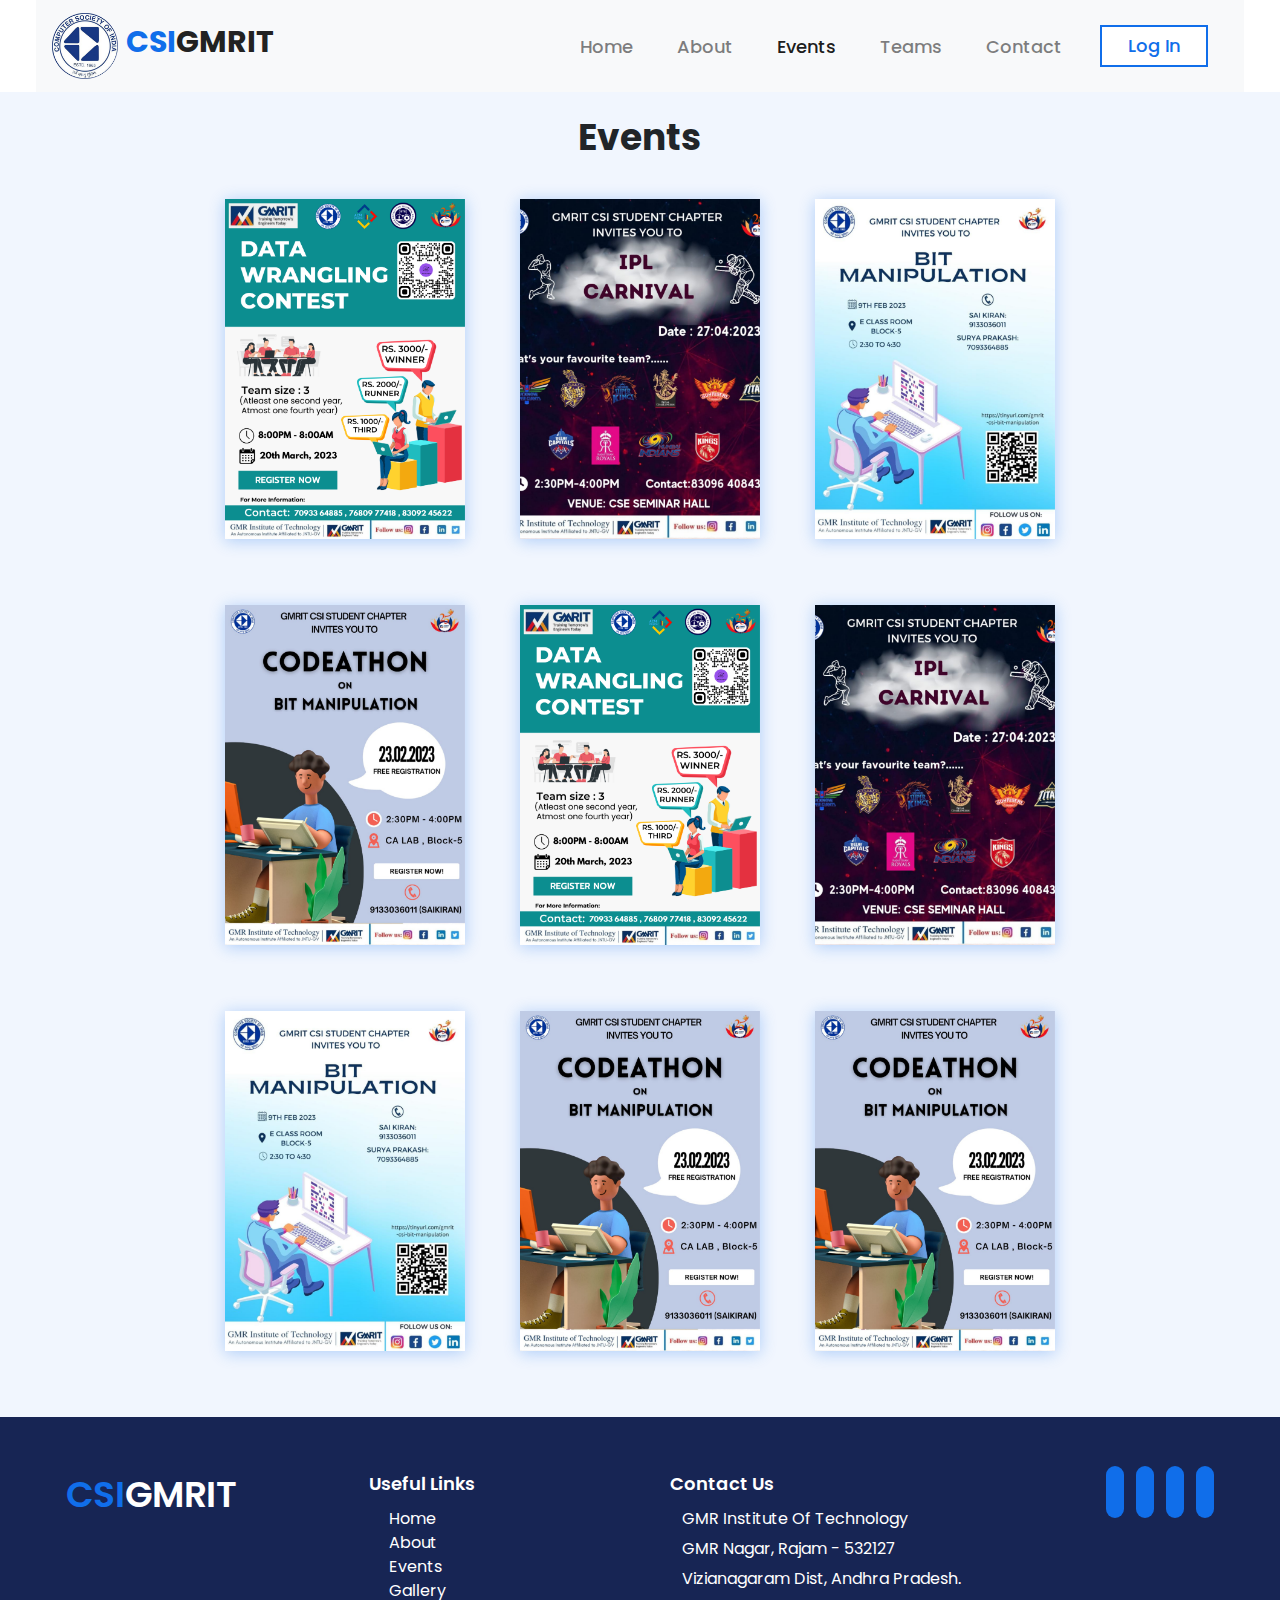
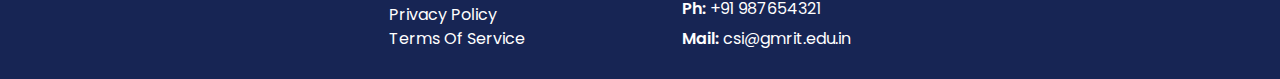
<file: events.html>
<!DOCTYPE html>
<html lang="en">
<head>
    <meta charset="UTF-8">
    <meta http-equiv="X-UA-Compatible" content="IE=edge">
    <meta name="viewport" content="width=device-width, initial-scale=1.0">
    <title>Events</title>
    
    <!--Bootstrap-->
    <link rel="stylesheet" href="https://maxcdn.bootstrapcdn.com/bootstrap/4.0.0/css/bootstrap.min.css">
    <script src="https://code.jquery.com/jquery-3.2.1.slim.min.js"></script>
    <script src="https://maxcdn.bootstrapcdn.com/bootstrap/4.0.0/js/bootstrap.min.js"></script>
    

    <link rel="stylesheet" href="events.css">
    <link rel="stylesheet" href="style.css">
    <link rel="stylesheet" href="mobile.css">




    <link rel="preconnect" href="https://fonts.googleapis.com">
    <link rel="preconnect" href="https://fonts.gstatic.com" crossorigin>
    <link href="https://fonts.googleapis.com/css2?family=Poppins:ital,wght@0,100;0,200;0,300;0,400;0,500;0,600;0,700;0,800;0,900;1,100;1,200;1,300;1,400;1,500;1,600;1,700;1,800;1,900&display=swap" rel="stylesheet">
    <link rel="stylesheet" href="https://cdnjs.cloudflare.com/ajax/libs/font-awesome/6.4.0/css/all.min.css" integrity="sha512-iecdLmaskl7CVkqkXNQ/ZH/XLlvWZOJyj7Yy7tcenmpD1ypASozpmT/E0iPtmFIB46ZmdtAc9eNBvH0H/ZpiBw==" crossorigin="anonymous" referrerpolicy="no-referrer" />
</head>
<body>
    <section id="header">
        <nav class="navbar justify-content-lg-between navbar-expand-lg navbar-light bg-light">
            <div class="main-logo navbar-brand">
                <img class="logo" src="assets/images/logo.png">
                <h2><a href="index.html"><span>CSI</span>GMRIT</a></h2>
            </div>            
            
            
            <button class="navbar-toggler" type="button" data-toggle="collapse" data-target="#navbarNav" aria-controls="navbarNav" aria-expanded="false" aria-label="Toggle navigation">
              <span class="navbar-toggler-icon"></span>
            </button>

            <div class="collapse navbar-collapse" id="navbarNav">
              <ul class="navbar-nav nav-links">
                <li class="nav-item">
                  <a class="nav-link" href="index.html">Home <span class="sr-only">(current)</span></a>
                </li>
                
                <li class="nav-item">
                    <a class="nav-link scroll-link" href="index.html#about">About</a>
                </li>
                <li class="nav-item">
                    <a class="nav-link active" href="events.html">Events</a>
                  </li>
                <li class="nav-item">
                  <a class="nav-link" href="teams.html">Teams</a>
                </li>
                <li>
                    <a class="nav-link" href="#footer">Contact</a>
                </li>
              </ul>
              <div class="access-buttons">
                <!-- <button class="sign-up"><h3>Sign Up</h3></button> -->
                <button class="log-in"><h3><a href="login.html" class="login-a">Log In</a></h3></button>
            </div>
            </div>
          </nav>
    </section>
    <div class="progress-bar">
    </div>

    <section id="event-section">
        <div class="main-heading">
            <h2>Events</h2>
        </div>
        <div class="events">
            <div class="event">
                <img src="assets/events/1.png" class="event-poster">
                <div class="event-details">
                    <h4 class="event-title">Event Name</h4>
                    <a href="#"><i class="fa-solid fa-link"></i></a>
                </div>
            </div>
            <div class="event">
                <img src="assets/events/2.png" class="event-poster">
                <div class="event-details">
                    <h4 class="event-title">Event Name</h4>
                    <a href="#"><i class="fa-solid fa-link"></i></a>
                </div>
            </div>
            <div class="event">
                <img src="assets/events/3.png" class="event-poster">
                <div class="event-details">
                    <h4 class="event-title">Event Name</h4>
                    <a href="#"><i class="fa-solid fa-link"></i></a>
                </div>
            </div>
            <div class="event">
                <img src="assets/events/4.png" class="event-poster">
                <div class="event-details">
                    <h4 class="event-title">Event Name</h4>
                    <a href="#"><i class="fa-solid fa-link"></i></a>
                </div>
            </div>
            <div class="event">
                <img src="assets/events/1.png" class="event-poster">
                <div class="event-details">
                    <h4 class="event-title">Event Name</h4>
                    <a href="#"><i class="fa-solid fa-link"></i></a>
                </div>
            </div>
            <div class="event">
                <img src="assets/events/2.png" class="event-poster">
                <div class="event-details">
                    <h4 class="event-title">Event Name</h4>
                    <a href="#"><i class="fa-solid fa-link"></i></a>
                </div>
            </div>
            <div class="event">
                <img src="assets/events/3.png" class="event-poster">
                <div class="event-details">
                    <h4 class="event-title">Event Name</h4>
                    <a href="#"><i class="fa-solid fa-link"></i></a>
                </div>
            </div>
            <div class="event">
                <img src="assets/events/4.png" class="event-poster">
                <div class="event-details">
                    <h4 class="event-title">Event Name</h4>
                    <a href="#"><i class="fa-solid fa-link"></i></a>
                </div>
            </div>
            <div class="event">
                <img src="assets/events/4.png" class="event-poster">
                <div class="event-details">
                    <h4 class="event-title">Event Name</h4>
                    <a href="#"><i class="fa-solid fa-link"></i></a>
                </div>
            </div>

        </div>

    </section>


    <footer id="footer">
        <div class="footer-logo">
            <h2><span>CSI</span>GMRIT</h2>
        </div>
        <div class="useful-links">
            <h3>Useful Links</h3>
            <ul>
                <li><i class="fa-solid fa-angle-right"></i><a href="#header">Home</a></li>
                <li><i class="fa-solid fa-angle-right"></i><a href="#about">About</a></li>
                <li><i class="fa-solid fa-angle-right"></i><a href="events.html">Events</a></li>
                <li><i class="fa-solid fa-angle-right"></i><a href="gallery.html">Gallery</a></li>
                <li><i class="fa-solid fa-angle-right"></i><a href="#">Privacy Policy</a></li>
                <li><i class="fa-solid fa-angle-right"></i><a href="#">Terms Of Service</a></li>
            </ul>
        </div>
        <div class="contact">
            <h3>Contact Us</h3>
                <ul>
                    <li>GMR Institute Of Technology</li>
                    <li>GMR Nagar, Rajam - 532127</li>
                    <li>Vizianagaram Dist, Andhra Pradesh.</li>
                    <li><span>Ph: </span>+91 987654321</li>
                    <li><span>Mail: </span>csi@gmrit.edu.in</li>
                </ul>
        </div>
        <div class="social-media">
            <a href=""><i class="fa-brands fa-facebook"></i></a>
            <a href=""><i class="fa-brands fa-instagram"></i></a>
            <a href=""><i class="fa-brands fa-twitter"></i></a>
            <a href=""><i class="fa-brands fa-linkedin"></i></a>
        </div>
    </footer>
</body>
<script src="script.js"></script>

</html>
</file>
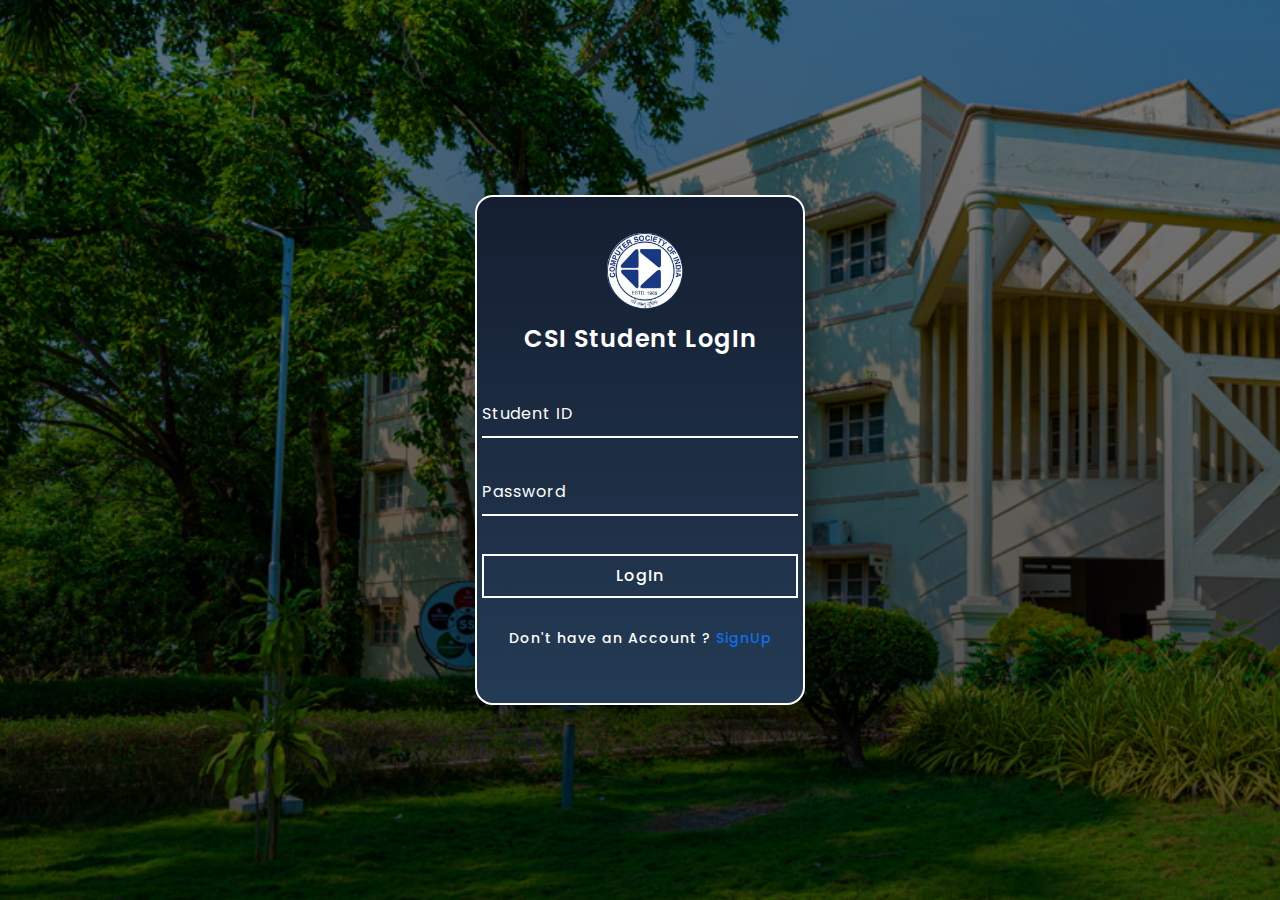
<file: login.html>
<!DOCTYPE html>
<html lang="en">
<head>
    <meta charset="UTF-8">
    <meta http-equiv="X-UA-Compatible" content="IE=edge">
    <meta name="viewport" content="width=device-width, initial-scale=1.0">
    <title>LogIn | CSI</title>



    <link rel="stylesheet" href="https://maxcdn.bootstrapcdn.com/bootstrap/4.0.0/css/bootstrap.min.css">
    <script src="https://code.jquery.com/jquery-3.2.1.slim.min.js"></script>
    <script src="https://maxcdn.bootstrapcdn.com/bootstrap/4.0.0/js/bootstrap.min.js"></script>

    <link rel="stylesheet" href="style.css">
    <link rel="stylesheet" href="login.css">


    <link rel="preconnect" href="https://fonts.googleapis.com">
    <link rel="preconnect" href="https://fonts.gstatic.com" crossorigin>
    <link href="https://fonts.googleapis.com/css2?family=Poppins:ital,wght@0,100;0,200;0,300;0,400;0,500;0,600;0,700;0,800;0,900;1,100;1,200;1,300;1,400;1,500;1,600;1,700;1,800;1,900&display=swap" rel="stylesheet">
    <link rel="stylesheet" href="https://cdnjs.cloudflare.com/ajax/libs/font-awesome/6.4.0/css/all.min.css" integrity="sha512-iecdLmaskl7CVkqkXNQ/ZH/XLlvWZOJyj7Yy7tcenmpD1ypASozpmT/E0iPtmFIB46ZmdtAc9eNBvH0H/ZpiBw==" crossorigin="anonymous" referrerpolicy="no-referrer" />
</head>
<body>
    <section>
        
        <div class="login-box">
            <div class="header">
                <div class="logo">
                    <img src="assets/images/logo.png" class="">
                </div>
                <div>
                    <h2>CSI Student LogIn</h2>
                </div>
            </div>
            <form>
                <div class="user-box">
                    <input type="text" name="" required="">
                    <label>Student ID</label>
                </div>
                <div class="user-box">
                    <input type="password" name="" required="">
                    <label>Password</label>
                </div>
                <div>
                    <button>LogIn</button>
                </div>
            </form>
            <div class="sign-up-box">
                <h4>Don't have an Account ? <a href="signup.html">SignUp</a></h4>
            </div>
        </div>
    </section>
    
</body>
</html>
</file>
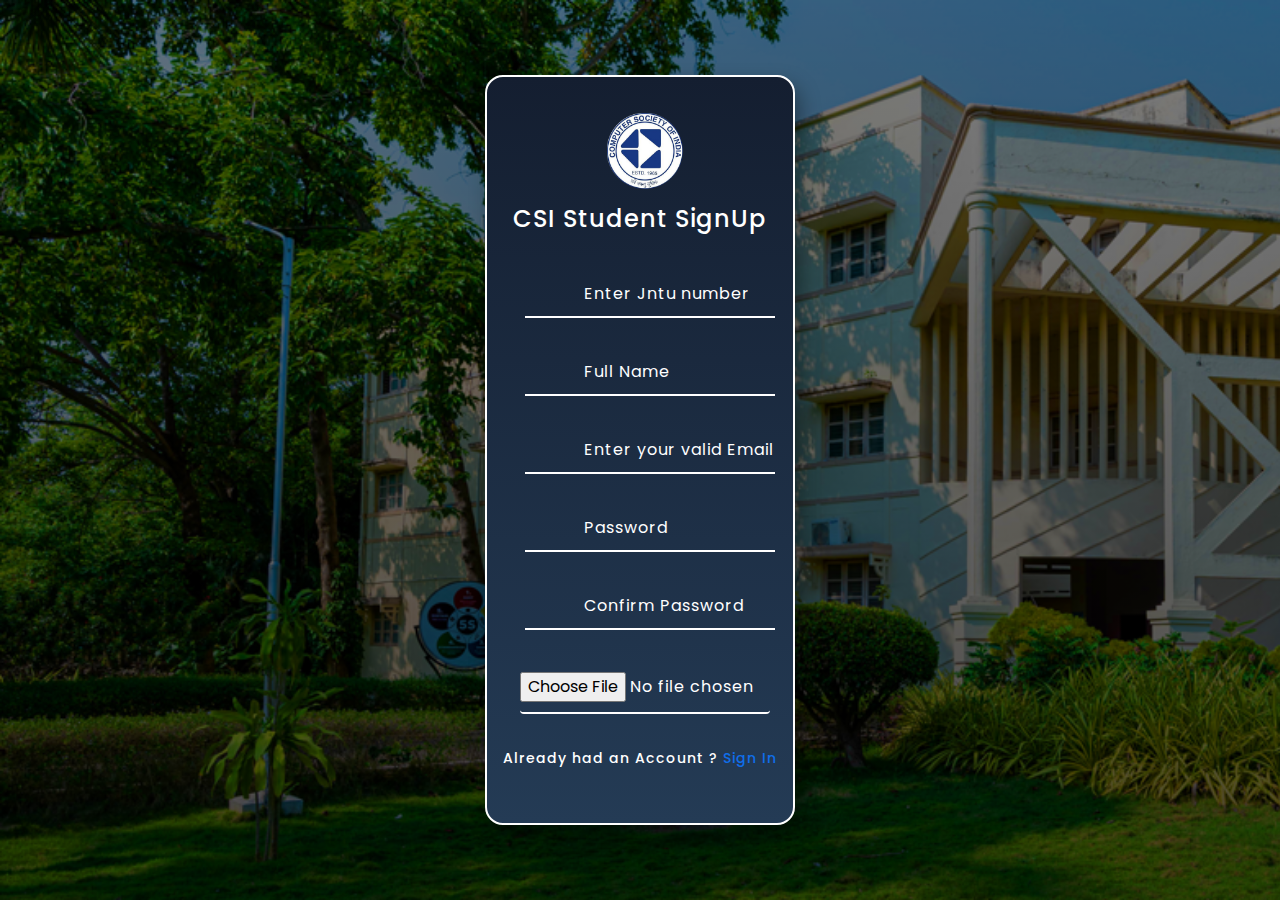
<file: signup.html>
<!DOCTYPE html>
<html lang="en">
  <head>
    <meta charset="UTF-8" />
    <meta http-equiv="X-UA-Compatible" content="IE=edge" />
    <meta name="viewport" content="width=device-width, initial-scale=1.0" />
    <title>LogIn | CSI</title>


    <link
      rel="stylesheet"
      href="https://maxcdn.bootstrapcdn.com/bootstrap/4.0.0/css/bootstrap.min.css"
    />
    <script src="https://code.jquery.com/jquery-3.2.1.slim.min.js"></script>
    <script src="https://maxcdn.bootstrapcdn.com/bootstrap/4.0.0/js/bootstrap.min.js"></script>
    <link rel="preconnect" href="https://fonts.googleapis.com" />
    <link rel="preconnect" href="https://fonts.gstatic.com" crossorigin />
    <link
      href="https://fonts.googleapis.com/css2?family=Poppins:ital,wght@0,100;0,200;0,300;0,400;0,500;0,600;0,700;0,800;0,900;1,100;1,200;1,300;1,400;1,500;1,600;1,700;1,800;1,900&display=swap"
      rel="stylesheet"
    />
    <link
      rel="stylesheet"
      href="https://cdnjs.cloudflare.com/ajax/libs/font-awesome/6.4.0/css/all.min.css"
      integrity="sha512-iecdLmaskl7CVkqkXNQ/ZH/XLlvWZOJyj7Yy7tcenmpD1ypASozpmT/E0iPtmFIB46ZmdtAc9eNBvH0H/ZpiBw=="
      crossorigin="anonymous"
      referrerpolicy="no-referrer"
    />

    <link rel="stylesheet" href="style.css" />
    <link rel="stylesheet" href="signup.css" />


    <style>
        
    </style>
  </head>
  <body>
    <section>
      <div class="login-box">
        <div class="header">
          <div class="logo">
            <img src="assets/images/logo.png" class="" />
          </div>
          <div>
            <h2>CSI Student SignUp</h2>
          </div>
        </div>
        <form align="center">
          <div class="user-box">
            <input
              id="jntu"
              type="text"
              name=""
              required=""
              onchange="check1()"
            />
            <label >Enter Jntu number</label>
          </div>
          <div class="user-box">
            <input type="text" name="" required="" />
            <label>Full Name</label>
          </div>
          <div class="user-box">
            <input type="email" name="" required="" />
            <label>Enter your valid Email</label>
          </div>
        
          <div class="user-box">
            <input id="pass" type="password" name="" required="" onchange="checkpass()" />
            <label>Password</label>
          </div>
          <div class="user-box">
            <input id="pass1" type="password" name="" required="" onfocus="checkpass()" />
            <label> Confirm Password</label>
          </div>
         
          <div class=" user-box">
            <label for="formFile" class="form-label"></label>
            <input
              name="image"
              class="form-control"
              type="file"
              id="formFile"
            />
          </div>
          <div  >
            <button id="signup" class="button-hide">Sign Up</button>
          </div>
        </form>
        <div class="sign-up-box">
          <h4>Already had an Account ? <a href="login.html">Sign In</a></h4>
        </div>

      </div>
    </section>
    <script>
      function check1() {
        var jntu = document.getElementById("jntu").value;
        var jntu1 = document.getElementById("jntu");
    
        var re = /^[1-2]\d{4}[A,a]\d{2}[A-Ka-k0-9]\d{1}$/;

        if (re.test(jntu)) {
          jntu1.setAttribute("style", "border-color:green; border-size:40px"); 
          console.log("success");
        } else {
          jntu1.setAttribute("style", "border-color:red;"); 
          console.log("fail");
        }
      }
      function checkpass(){
       var signup=document.getElementById("signup");
        var pass = document.getElementById("pass");
        var pass1 = document.getElementById("pass1");
          console.log(pass.lenght);
        if (pass.value.length<4 ) {
          pass.setAttribute("style", "border-color:red;");
          pass1.setAttribute("style", "border-color:white;");
          // signup.classList.add('button-hide');
        }
        else if(pass.value!=pass1.value){
          pass1.setAttribute("style", "border-color:red;");
          signup.classList.add('button-hide');
        }
        else{
          pass.setAttribute("style", "border-color:green;");
          pass1.setAttribute("style", "border-color:green;");
          signup.classList.remove('button-hide');
        }
      }
    </script>
  </body>
</html>
</file>
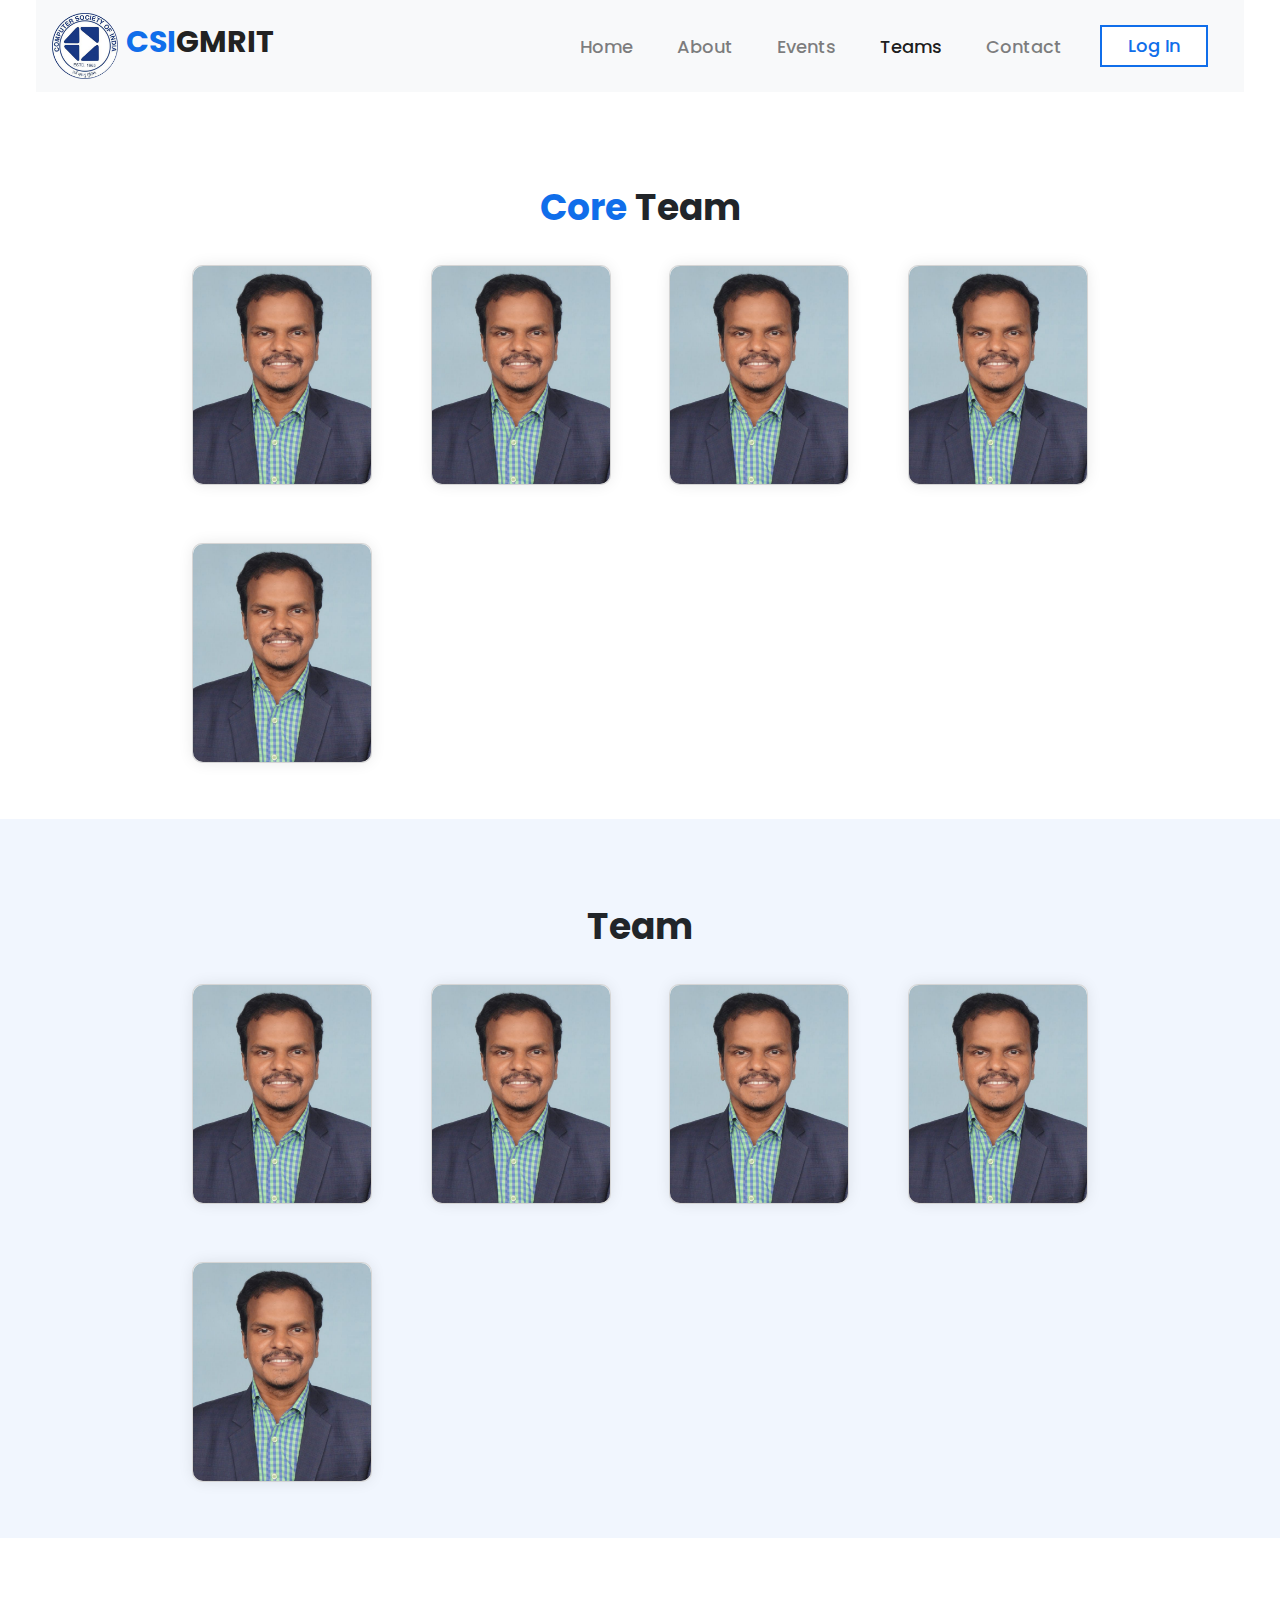
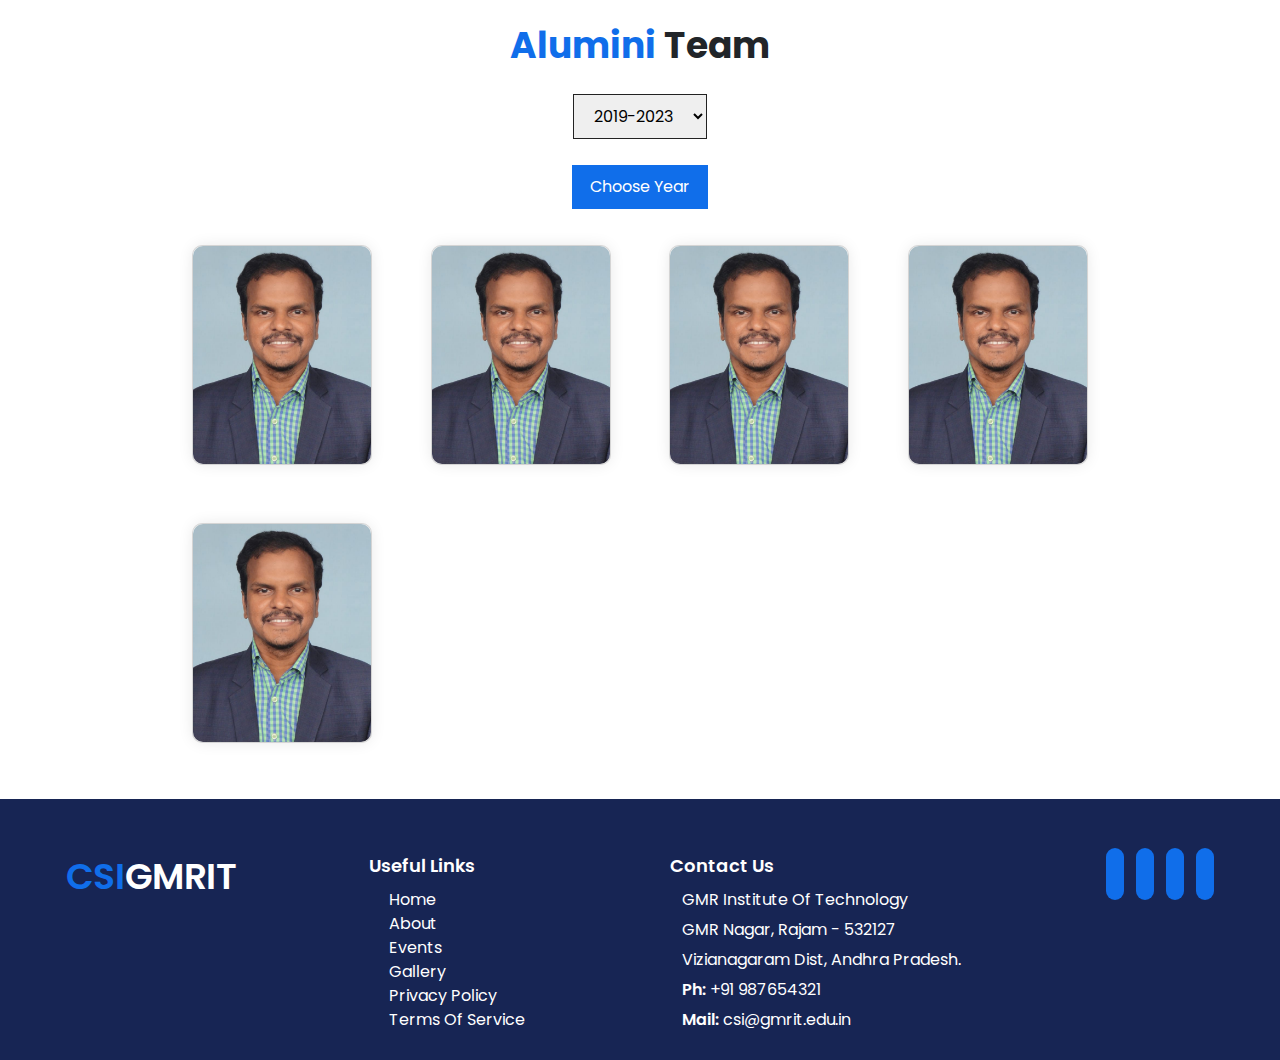
<file: teams.html>
<!DOCTYPE html>
<html lang="en">
<head>
    <meta charset="UTF-8">
    <meta http-equiv="X-UA-Compatible" content="IE=edge">
    <meta name="viewport" content="width=device-width, initial-scale=1.0">
    <title>CSI</title>

    <!--Bootstrap-->
    <link rel="stylesheet" href="https://maxcdn.bootstrapcdn.com/bootstrap/4.0.0/css/bootstrap.min.css">
    <script src="https://code.jquery.com/jquery-3.2.1.slim.min.js"></script>
    <script src="https://maxcdn.bootstrapcdn.com/bootstrap/4.0.0/js/bootstrap.min.js"></script>
    


    <link rel="stylesheet" href="/events.css">
    <link rel="stylesheet" href="/style.css">
    <link rel="stylesheet" href="/teams.css">

    <link rel="stylesheet" href="/mobile.css">



    <link rel="preconnect" href="https://fonts.googleapis.com">
    <link rel="preconnect" href="https://fonts.gstatic.com" crossorigin>
    <link href="https://fonts.googleapis.com/css2?family=Poppins:ital,wght@0,100;0,200;0,300;0,400;0,500;0,600;0,700;0,800;0,900;1,100;1,200;1,300;1,400;1,500;1,600;1,700;1,800;1,900&display=swap" rel="stylesheet">
    <link rel="stylesheet" href="https://cdnjs.cloudflare.com/ajax/libs/font-awesome/6.4.0/css/all.min.css" integrity="sha512-iecdLmaskl7CVkqkXNQ/ZH/XLlvWZOJyj7Yy7tcenmpD1ypASozpmT/E0iPtmFIB46ZmdtAc9eNBvH0H/ZpiBw==" crossorigin="anonymous" referrerpolicy="no-referrer" />
</head>
<body>
    <section id="header">
        <nav class="navbar justify-content-lg-between navbar-expand-lg navbar-light bg-light">
            <div class="main-logo navbar-brand">
                <img class="logo" src="/assets/images/logo.png">
                <h2><a href="index.html"><span>CSI</span>GMRIT</a></h2>
            </div>            
            
            <button class="navbar-toggler" type="button" data-toggle="collapse" data-target="#navbarNav" aria-controls="navbarNav" aria-expanded="false" aria-label="Toggle navigation">
              <span class="navbar-toggler-icon"></span>
            </button>

            <div class="collapse navbar-collapse" id="navbarNav">
                <ul class="navbar-nav nav-links">
                  <li class="nav-item">
                    <a class="nav-link" href="index.html">Home <span class="sr-only">(current)</span></a>
                  </li>
                  <li class="nav-item">
                    <a class="nav-link scroll-link" href="index.html#about">About</a>
                  </li>
                  <li class="nav-item">
                    <a class="nav-link" href="events.html">Events</a>
                  </li>
                  <li class="nav-item">
                    <a class="nav-link active" href="teams.html">Teams</a>
                  </li>
                  <li>
                      <a class="nav-link" href="#footer">Contact</a>
                  </li>
                </ul>
                <div class="access-buttons">
                    <!-- <button class="sign-up"><h3>Sign Up</h3></button> -->
                    <button class="log-in"><h3><a href="login.html" class="login-a">Log In</a></h3></button>
                </div>
              </div>
          </nav>
    </section>
    <div class="progress-bar">
    </div>
    
    <section id="teams-section">
        
        <div class="core-team-section">
            <div class="top-info">
                <h2><span>Core </span>Team</h2>
            </div>
            <div class="team core-team">
                <div class="card">
                    <div class="content">
                        <div class="front mem-photo">
                            <img src="assets/teams/faculty/1.jpg">
                        </div>
                        <div class="back mem-details">
                            <div class="mem-info">
                                <h3 class="mem-name">Dr. Satish</h3>
                                <p class="mem-pos">Faculty Co-ordinator</p>
                            </div>
                            <div class="mem-contact">
                                <!-- <a href=""><i class="fa-brands fa-github"></i></a> -->
                                <a href=""><i class="fa-brands fa-linkedin"></i></a>
                            </div>
                        </div>
                    </div>
                </div>
                <div class="card">
                    <div class="content">
                        <div class="front mem-photo">
                            <img src="assets/teams/faculty/1.jpg">
                        </div>
                        <div class="back mem-details">
                            <div class="mem-info">
                                <h3 class="mem-name">Dr. Satish</h3>
                                <p class="mem-pos">Faculty Co-ordinator</p>
                            </div>
                            <div class="mem-contact">
                                <!-- <a href=""><i class="fa-brands fa-github"></i></a> -->
                                <a href=""><i class="fa-brands fa-linkedin"></i></a>
                            </div>
                        </div>
                    </div>
                </div>
                <div class="card">
                    <div class="content">
                        <div class="front mem-photo">
                            <img src="assets/teams/faculty/1.jpg">
                        </div>
                        <div class="back mem-details">
                            <div class="mem-info">
                                <h3 class="mem-name">Dr. Satish</h3>
                                <p class="mem-pos">Faculty Co-ordinator</p>
                            </div>
                            <div class="mem-contact">
                                <!-- <a href=""><i class="fa-brands fa-github"></i></a> -->
                                <a href=""><i class="fa-brands fa-linkedin"></i></a>
                            </div>
                        </div>
                    </div>
                </div>
                <div class="card">
                    <div class="content">
                        <div class="front mem-photo">
                            <img src="assets/teams/faculty/1.jpg">
                        </div>
                        <div class="back mem-details">
                            <div class="mem-info">
                                <h3 class="mem-name">Dr. Satish</h3>
                                <p class="mem-pos">Faculty Co-ordinator</p>
                            </div>
                            <div class="mem-contact">
                                <!-- <a href=""><i class="fa-brands fa-github"></i></a> -->
                                <a href=""><i class="fa-brands fa-linkedin"></i></a>
                            </div>
                        </div>
                    </div>
                </div>
                <div class="card">
                    <div class="content">
                        <div class="front mem-photo">
                            <img src="assets/teams/faculty/1.jpg">
                        </div>
                        <div class="back mem-details">
                            <div class="mem-info">
                                <h3 class="mem-name">Dr. Satish</h3>
                                <p class="mem-pos">Faculty Co-ordinator</p>
                            </div>
                            <div class="mem-contact">
                                <!-- <a href=""><i class="fa-brands fa-github"></i></a> -->
                                <a href=""><i class="fa-brands fa-linkedin"></i></a>
                            </div>
                        </div>
                    </div>
                </div>
            </div>
        </div>

        <div class="sub-team-section">
            <div class="top-info">
                <h2>Team</h2>
            </div>
            <div class="team sub-team">
                <div class="card">
                    <div class="content">
                        <div class="front mem-photo">
                            <img src="assets/teams/faculty/1.jpg">
                        </div>
                        <div class="back mem-details">
                            <div class="mem-info">
                                <h3 class="mem-name">Dr. Satish</h3>
                                <p class="mem-pos">Faculty Co-ordinator</p>
                            </div>
                            <div class="mem-contact">
                                <!-- <a href=""><i class="fa-brands fa-github"></i></a> -->
                                <a href=""><i class="fa-brands fa-linkedin"></i></a>
                            </div>
                        </div>
                    </div>
                </div>
                <div class="card">
                    <div class="content">
                        <div class="front mem-photo">
                            <img src="assets/teams/faculty/1.jpg">
                        </div>
                        <div class="back mem-details">
                            <div class="mem-info">
                                <h3 class="mem-name">Dr. Satish</h3>
                                <p class="mem-pos">Faculty Co-ordinator</p>
                            </div>
                            <div class="mem-contact">
                                <!-- <a href=""><i class="fa-brands fa-github"></i></a> -->
                                <a href=""><i class="fa-brands fa-linkedin"></i></a>
                            </div>
                        </div>
                    </div>
                </div>
                <div class="card">
                    <div class="content">
                        <div class="front mem-photo">
                            <img src="assets/teams/faculty/1.jpg">
                        </div>
                        <div class="back mem-details">
                            <div class="mem-info">
                                <h3 class="mem-name">Dr. Satish</h3>
                                <p class="mem-pos">Faculty Co-ordinator</p>
                            </div>
                            <div class="mem-contact">
                                <!-- <a href=""><i class="fa-brands fa-github"></i></a> -->
                                <a href=""><i class="fa-brands fa-linkedin"></i></a>
                            </div>
                        </div>
                    </div>
                </div>
                <div class="card">
                    <div class="content">
                        <div class="front mem-photo">
                            <img src="assets/teams/faculty/1.jpg">
                        </div>
                        <div class="back mem-details">
                            <div class="mem-info">
                                <h3 class="mem-name">Dr. Satish</h3>
                                <p class="mem-pos">Faculty Co-ordinator</p>
                            </div>
                            <div class="mem-contact">
                                <!-- <a href=""><i class="fa-brands fa-github"></i></a> -->
                                <a href=""><i class="fa-brands fa-linkedin"></i></a>
                            </div>
                        </div>
                    </div>
                </div>
                <div class="card">
                    <div class="content">
                        <div class="front mem-photo">
                            <img src="assets/teams/faculty/1.jpg">
                        </div>
                        <div class="back mem-details">
                            <div class="mem-info">
                                <h3 class="mem-name">Dr. Satish</h3>
                                <p class="mem-pos">Faculty Co-ordinator</p>
                            </div>
                            <div class="mem-contact">
                                <!-- <a href=""><i class="fa-brands fa-github"></i></a> -->
                                <a href=""><i class="fa-brands fa-linkedin"></i></a>
                            </div>
                        </div>
                    </div>
                </div>
            </div>
        </div>
        
        <div class="alumini-team-section">
            <div class="top-info">
                <h2><span>Alumini </span>Team</h2>
            </div>
            <div class="">
                <form action="/" class="year-selector">
                    <select name="alumini-year" id="alumini-year">
                      <option value="2023">2019-2023</option>
                      <option value="2022">2018-2022</option>
                      <option value="2021">2017-2021</option>
                    </select>
                    <input type="submit" value="Choose Year" class="year-btn">
                  </form>
            </div>
            <div class="team alumini-team">
                <div class="card">
                    <div class="content">
                        <div class="front mem-photo">
                            <img src="assets/teams/faculty/1.jpg">
                        </div>
                        <div class="back mem-details">
                            <div class="mem-info">
                                <h3 class="mem-name">Dr. Satish</h3>
                                <p class="mem-pos">Faculty Co-ordinator</p>
                            </div>
                            <div class="mem-contact">
                                <!-- <a href=""><i class="fa-brands fa-github"></i></a> -->
                                <a href=""><i class="fa-brands fa-linkedin"></i></a>
                            </div>
                        </div>
                    </div>
                </div>
                <div class="card">
                    <div class="content">
                        <div class="front mem-photo">
                            <img src="assets/teams/faculty/1.jpg">
                        </div>
                        <div class="back mem-details">
                            <div class="mem-info">
                                <h3 class="mem-name">Dr. Satish</h3>
                                <p class="mem-pos">Faculty Co-ordinator</p>
                            </div>
                            <div class="mem-contact">
                                <!-- <a href=""><i class="fa-brands fa-github"></i></a> -->
                                <a href=""><i class="fa-brands fa-linkedin"></i></a>
                            </div>
                        </div>
                    </div>
                </div>
                <div class="card">
                    <div class="content">
                        <div class="front mem-photo">
                            <img src="assets/teams/faculty/1.jpg">
                        </div>
                        <div class="back mem-details">
                            <div class="mem-info">
                                <h3 class="mem-name">Dr. Satish</h3>
                                <p class="mem-pos">Faculty Co-ordinator</p>
                            </div>
                            <div class="mem-contact">
                                <!-- <a href=""><i class="fa-brands fa-github"></i></a> -->
                                <a href=""><i class="fa-brands fa-linkedin"></i></a>
                            </div>
                        </div>
                    </div>
                </div>
                <div class="card">
                    <div class="content">
                        <div class="front mem-photo">
                            <img src="assets/teams/faculty/1.jpg">
                        </div>
                        <div class="back mem-details">
                            <div class="mem-info">
                                <h3 class="mem-name">Dr. Satish</h3>
                                <p class="mem-pos">Faculty Co-ordinator</p>
                            </div>
                            <div class="mem-contact">
                                <!-- <a href=""><i class="fa-brands fa-github"></i></a> -->
                                <a href=""><i class="fa-brands fa-linkedin"></i></a>
                            </div>
                        </div>
                    </div>
                </div>
                <div class="card">
                    <div class="content">
                        <div class="front mem-photo">
                            <img src="assets/teams/faculty/1.jpg">
                        </div>
                        <div class="back mem-details">
                            <div class="mem-info">
                                <h3 class="mem-name">Dr. Satish</h3>
                                <p class="mem-pos">Faculty Co-ordinator</p>
                            </div>
                            <div class="mem-contact">
                                <!-- <a href=""><i class="fa-brands fa-github"></i></a> -->
                                <a href=""><i class="fa-brands fa-linkedin"></i></a>
                            </div>
                        </div>
                    </div>
                </div>
            </div>
        </div>
         
    </section>

    <footer id="footer">
        <div class="footer-logo">
            <h2><span>CSI</span>GMRIT</h2>
        </div>
        <div class="useful-links">
            <h3>Useful Links</h3>
            <ul>
                <li><i class="fa-solid fa-angle-right"></i><a href="#header">Home</a></li>
                <li><i class="fa-solid fa-angle-right"></i><a href="#about">About</a></li>
                <li><i class="fa-solid fa-angle-right"></i><a href="events.html">Events</a></li>
                <li><i class="fa-solid fa-angle-right"></i><a href="gallery.html">Gallery</a></li>
                <li><i class="fa-solid fa-angle-right"></i><a href="#">Privacy Policy</a></li>
                <li><i class="fa-solid fa-angle-right"></i><a href="#">Terms Of Service</a></li>
            </ul>
        </div>
        <div class="contact">
            <h3>Contact Us</h3>
                <ul>
                    <li>GMR Institute Of Technology</li>
                    <li>GMR Nagar, Rajam - 532127</li>
                    <li>Vizianagaram Dist, Andhra Pradesh.</li>
                    <li><span>Ph: </span>+91 987654321</li>
                    <li><span>Mail: </span>csi@gmrit.edu.in</li>
                </ul>
        </div>
        <div class="social-media">
            <a href=""><i class="fa-brands fa-facebook"></i></a>
            <a href=""><i class="fa-brands fa-instagram"></i></a>
            <a href=""><i class="fa-brands fa-twitter"></i></a>
            <a href=""><i class="fa-brands fa-linkedin"></i></a>
        </div>
    </footer>
</body>
<script src="script.js"></script>

</html>
</file>
<file: events.css>
#event-section{
    text-align: center;
    background-color:#f1f6fe;
    padding: 26px;
    margin-top: 90px;
}

.main-heading h2{
    font-size: 36px;
    word-spacing: 0.1cm;
    font-weight: 700;
}

.events{
    display: flex;
    justify-content: space-around;
    align-items: center;
    flex-wrap: wrap;
    flex-direction: row;
    
    gap: 66px 40px;
    width: 70%;
    margin: 36px auto;
}

.event-poster{
    width: 240px;
    height: 340px;
    transition: 0.1s all ease-in-out;
}

.event:hover:before .event-poster{
    /* filter:blur(2px); */
/* background:linear-gradient(rgba()) ; */
    /* box-shadow: 0px 2px 15px rgb(16 110 234 / 35%); */
    content: "";
    position: absolute;
    top: 0;
    left:0;
    display: block;
    width: 100%;
    height: 100%;
    background: linear-gradient(to bottom,rgba(0,176,155, 0.5),rgb(61, 178, 201));
    z-index: 2;
    transition: 0.5% all;
    opacity: 0;
}

.event{
    position: relative;
    cursor: pointer;
    box-shadow: 0px 2px 15px rgb(16 110 234 / 30%);
}



.event:hover .event-details{
    height: 46px;
    display: flex;
    justify-content: space-around; 
    align-items: center;  
    bottom: 18px;
    cursor: pointer;
}
.event .event-details{
    position: absolute;
    bottom: 0px;
    left: 0;
    background:	#fff;
    overflow: hidden;
    transition: 0.5s ease;
    height: 0;
    width: 100%;
    display: flex;
    justify-content: space-around;
    
}

.event-details h4{
    font-size: 18px;
    color: var(--black);
}

.event-details a{
    color: var(--primary-blue);
    transition: 0.2s all ease-in-out;
    font-size: 16px;
    margin: 8px;
}

.event-details a:hover{
    color: #fff;
    background-color: var(--primary-blue);
    padding: 6px 8px;
    margin: 0;
    border-radius: 100px;
}

.active-event{
    position: relative;
}
.active-ind{
    position: absolute;
    top: -6px;
    left: -6px;
    width: 20px;
    height: 20px;
    border-radius: 50%;
    background-color: #00ff00;
    z-index: 1;
}
</file>
<file: style.css>
*{
    padding: 0;
    margin: 0;
    box-sizing: border-box;
    font-family: 'Poppins', sans-serif;
    scroll-behavior:smooth;
}

p{
    user-select: none;
}


:root{
    --black:#222222;
    --primary-blue:#106eea;
    --background-blue:#f1f6fe;
    --font-background-blue:#e7f1fd;
    --font-white:#fff;
    --stats-background:#062b5b;
    --footer-dark-blue:#172554;
}

#header{
    width: 100%;
    z-index: 999;
    position: fixed;
    top: 0;
    background-color: var(--font-white);
    height: max-content;
    padding: 0 36px;
}

.main-logo{
    display: flex;
    align-items: center;
    margin-right: auto;
    
}

.logo{
    width: 66px;
    height: 66px;
}
.main-logo h2{
    font-size: 30px;
    font-weight: 700;
    margin-left: 8px;
    
}
.main-logo h2 span{
    color: var(--primary-blue);
}
.navbar-toggler{
    margin-left: auto;
}
.main-logo a{
    text-decoration: none;
    color: var(--black);
}
.main-logo a{
    text-decoration: none;
    color: var(--black);
}
.navbar-collapse{
    max-width: fit-content;
}
.nav-links{
    list-style: none;
}

.nav-links li{
    padding: 0 0 0 28px;
}

.nav-links li a{
    text-decoration: none;
    color: var(--black);
    padding: 0 3px;
    font-size: 18px;
    font-weight: 500;
    transition: 0.2s;
    position: relative;
    display: inline-block;
}

.nav-links a::after{
    content: "";
    position: absolute;
    background-color: var(--primary-blue);
    height: 2.5px;
    width: 0;
    left: 0;
    bottom: -4px;
    transition: 0.3s;
}

.nav-links a:hover::after{
    width: 100%;
}
.nav-links li a:hover{
    color: var(--primary-blue);
}

.access-buttons h3{
    font-weight: 500;
    font-size: 18px;
    margin: 0;
}

.access-buttons a{
    text-decoration: none;
    color: var(--primary-blue);
}


.access-buttons .log-in{
    border: 2px solid var(--primary-blue);
    background-color: var(--font-white);
    color: var(--primary-blue);
    padding: 8px 26px;
    transition: 0.2s all ease-in-out;
    cursor: pointer;
    margin: 0 20px 0 30px;
}


.access-buttons .log-in:hover{
    border: 2px solid var(--primary-blue);
    background-color: var(--primary-blue);
    color: var(--font-white);
    padding: 8px 26px;
}

.log-in:hover + .access-buttons a {
    color: var(--font-white);
}

.progress-bar{
    position: fixed;
    width: 0%;
    height: 6px;
    background-color: var(--primary-blue);
    z-index: 999;
    margin-bottom: 20px;
    border-radius: 0 200px 200px 0;
}

/**Hero Section*/

.hero-section{
    margin-top: 90px;
    height: 72vh;
    background:
    linear-gradient(
      rgba(0, 0, 0, 0.4),
      rgba(0, 0, 0, 0.6)
    ),url(/assets/images/hero-2.png);
    background-size: cover;
    display: flex;
    justify-content: center;
    align-items: center;
    flex-direction: column;
    color: #fff;
}

.hero-section h1{
    font-size: 66px;
    line-height: 100%;
    font-weight: 600;
    word-spacing: 0.1cm;
}

.hero-section h2{
    font-size: 40px;
    font-weight: 500;
}
.hero-section h1{
    font-size: 40px;
    font-weight: 500;
    margin-right: auto;
    margin-left: 200px;

}
.hero-section h1{
    font-size: 66px;
    line-height: 100%;
    font-weight: 600;
    word-spacing: 0.1cm;
}
.hero-section .g{
    color: #d2ae1e;
}
.hero-section .m{
    color: #1e73e3;
}
.hero-section .r{
    color: #ff3535;
}
.hero-section svg{
    margin: 0;
    padding: 0;
}

/**Recent events*/
#recent-events{
    padding: 10px 0 30px;
    background-color: var(--background-blue);
    position: relative;

}
.events{
    display: flex;
    justify-content: space-evenly;
    align-items: center;
    width: 70%;
    margin: 40px auto;
    position: relative;
}

.view-more-btn{
    position: absolute;
    right: 0px;
    top: -40px;
    width: 140px;
    height: 100px;
    z-index: 1;
}

.view-more-btn a:hover{
    background-color: var(--primary-blue);
    color: var(--font-white);
}

.view-more-btn a{
    font-size: 16px;
    text-decoration: none;
    color: var(--primary-blue);
    padding: 10px 16px;
    border-radius: 50px;
    transition: 0.3s all ease-in-out;
}

.view-more-btn a i{
    transform: rotate(90deg);
    margin-left: 3px;
}

#recent-events button{
    width: 100px;
    height: 100px;
    background-color: var(--primary-blue)
}

/**About section*/
#about{
    padding: 10px 0 30px;
    background-color: var(--background-blue);
}
.top-info{
    text-align: center;
    margin: 20px 16px 18px;
    padding: 24px 0 0;
}

.top-info h5{
    padding: 0%;
color: #000000;
position: relative;
margin-left: 60%;
animation-name: example;
animation-duration: 5s;
animation-iteration-count: infinite;

}
@keyframes example {
    0%   {left:4%;}
    50% {left:0%;}
    100% {left: 4%;}
  }

.top-info h2{
    font-size: 34px;
    font-weight: 700;
    margin-top: 10px;
}

.top-info h2 span{
    color: var(--primary-blue);
}

.section-info{
    width: 72%;
    margin: 12px auto 36px;
    text-align: justify;
    font-size: 18px;
}

.read-more-btn{
    display: none;
}

/**faculty*/
#faculty-section{
    padding: 10px 0 30px;
    background-color: var(--font-white);

}
.faculty-coord-section{
    text-align: center;
    margin: 36px auto;
}

.faculty-coord-section h2{
    font-size: 36px;
    font-weight: 700;
    margin: 26px auto 36px;

}

.faculty-coord-section h2 span{
    color: var(--primary-blue);
}

.team{
    margin: 0 auto;
    display: flex;
    justify-content: space-evenly;
    align-items: center;
    flex-wrap: wrap;
    margin: 36px auto;
}

.faculty-coord .card{
    width: 240px;
    height: 300px;
}

.back{
    background: var(--footer-dark-blue);
    background:linear-gradient(
        rgba(0, 0, 0, 0.4),
        rgba(0, 0, 0, 0.6)
      ),url(/assets/teams/faculty/1.jpg);;

    background-repeat: no-repeat;
    color: white;
    background-size: cover;
    transform: rotateY( 180deg );
}


.mem-details{
    display: flex;
    justify-content: space-between;
    flex-direction: row;
    align-items: flex-end;
    padding: 10px 16px 20px;
}

.mem-info{
    text-align: left;
}

.mem-details h3{
    font-size: 26px;
    margin: 0;
    font-weight: 600;
    user-select: none;
}

.mem-details p{
    font-size: 16px;
    font-weight: 600;
    user-select: none;
    color:var(--primary-blue);
    margin: 0;
}
.mem-details i{
    font-size: 36px;
    color: var(--font-white);
    transition: 0.2s all ease-in-out;
}

.mem-details i:hover{
    color: var(--primary-blue);
}

.mem-info{
    color: var(--font-white);
}

.mem-linkedin{
    margin-bottom: 12px;
}

/**Vision*/
#vision{
    background-color: var(--background-blue);
    padding: 10px 0 30px;
}

#vision img{
    float: right;
    background-color: #106eea;
}

.section-info p{
    margin: 20px 0 10px;
}

.vision-info ul{
    margin: 26px 0 0 66px;
    text-align:left;
}

/**Mission*/
#mission{
    padding: 10px 0 30px;
    background-color: var(--font-white)

}

/**Stats*/

#stats-section{
    padding: 10px 0px 30px;
    margin: 76px 0px 46px;
}

.stats{
    display: flex;
    align-items: center;
    justify-content:space-evenly;
    flex-wrap: wrap;
    gap:36px 0;
}

.stat{
    display: flex;
    align-items: center;
    flex-direction: column;
    justify-content: center;
    min-width: 200px;
    max-width: 240px;
    position: relative;
    background-color: var(--background-blue);
    border-radius: 26px;
}

.stat i{
    font-size: 28px;
    position: absolute;
    top: -36px;
    color: var(--font-white);
    width: 66px;
    height: 66px;
    display: flex;
    justify-content: center;
    align-items: center;
    background-color: var(--primary-blue);
    border-radius: 50%;
    border: 6px solid var(--font-white);
}
.stat h3{
    font-size: 36px;
    font-weight: 600;
    margin: 36px auto 0px;
}

.stat p{
    font-size: 18px;
    font-weight: 400;
    margin: 4px 32px 18px;
}

/**Footer*/

footer{
    background-color: var(--footer-dark-blue);
    display: flex;
    justify-content: space-around;
    flex-wrap: wrap;
    align-items: flex-start;
    padding:56px 0 16px 0 ;
}

.footer-logo{
    color: var(--font-white);
}

.footer-logo h2{
    font-size: 36px;
    font-weight: 550;
}

.footer-logo span{
    color: var(--primary-blue);
}

.contact h3, .useful-links h3{
    font-size: 18px;
    color: var(--font-white);
    font-weight: 600;
}

.contact ul,.useful-links ul{
    list-style: none;
    margin: 12px;
}
.contact ul li,.useful-links ul  a{
    color: var(--font-white);
    text-decoration: none;
    margin: 6px 0;
}

.contact ul li span{
    font-weight: 600;
}

.useful-links ul li i{
    font-size: 14px;
    margin-right: 8px;
    color: var(--primary-blue);
}

.useful-links ul li a:hover {
    transition: 0.2s all ease-in-out;
    color: var(--primary-blue);
}

.social-media{
    display: flex;
    justify-content: space-evenly;
    align-items: center;
    gap: 12px;
}

.social-media a i{
    color: var(--font-white);
    padding: 8px 9px;
    background-color: var(--primary-blue);
    font-size: 26px;
    border-radius: 11px;
    transition: 0.2s all ease-in-out;
}

.social-media a i:hover{
    background-color: var(--font-white);
    color: var(--primary-blue);
}


/* current event */

.current-event{
    /* margin-top: 90px; */
    margin: 26px auto;
    display: flex;
    justify-content: space-around;
    align-items: center;
    position: relative;
    background-color: rgb(255, 255, 255);
}
.current-event .active-event img{
    width:100%;
    height: 500px;
    }

.current-event button:hover{
    border: 4px solid var(--primary-blue);
    background-color: var(--primary-blue);
    color: var(--font-white);
    padding: 8px 26px;
}
.current-event button{
    /* position: absolute;
    bottom: 30%;
    left: 50%;
    transform: translate(-75%,50%);
    padding: 10px 26px; */
    border: 2px solid var(--primary-blue);
    background-color: var(--font-white);
    color: var(--primary-blue);
    padding: 8px 10px;
    transition: 0.2s all ease-in-out;
    cursor: pointer;
    margin: 0 20px;
}


.current-event h3{
    font-weight: 500;
    font-size: 18px;
    padding: 0;
    margin: 0;
}
.event-register{
    height: auto;
    display: flex;
    /* justify-content:space-evenly; */
    flex-direction: column;
   
    
}
.eve-details{
    margin-bottom: 50%;
}
.eve-details p{
    font-size: 22px;
    margin-top: 6%;
}

.mem-details{
    display: flex;
    justify-content: space-evenly;
    align-items: center;
    flex-direction: column;
    padding: 10px 16px 20px;
}

.mem-info{
    text-align: center;
}

@media screen and (max-width:480px) {

    .current-event{
        /* margin-top: 90px; */
        /* margin: 26px auto; */
        display: flex;
        flex-direction: column;
        /* justify-content: space-around; */
        align-items: center;
        position: relative;
        background-color: rgb(255, 255, 255);
    }
    .current-event .active-event img{
        width:95%;
        height: 500px;
        }
    .eve-details{
        margin-bottom: 6%;
    }
    .current-event .active-event{
        display: flex;
        flex-direction: column;
        justify-content: center;
        align-items: center;
    }
    .current-event .event-register{
        margin-top: 2%;
        margin-left: 6%;
    }
    
}
</file>
<file: mobile.css>
@media screen and (max-width:480px) {
    #header{
        padding: 0;
    }
    .gmr-logo{
        display: none;
    }
    .nav-links{
        margin: 12px 0 12px 18px;

    }

    .nav-links li{
        padding: 0;
        padding: 6px 0;
    }

    .access-buttons{
        margin: 10px 0 10px 16px;
    }

    .hero-section{
        margin-top: 50px;
        
    }

    .hero-section h1{
        margin-left: 18px;
        font-size: 60px;
        line-height: 1.1;
    }
    .hero-section h2{
        font-size: 32px;
        width: 80%;

        margin: 10px auto 0 18px;
    }

    .access-buttons .log-in{
        margin: 0 20px 10px 0px;

    }

    /**recent-events*/
    .events{
        margin: 40px auto;
        gap: 36px;
        align-items: center;

    }
    #recent-events .event-poster{
        width: 200px;
        height: 300px;
    }

    .events{
        position: relative;
        margin: 36px auto;
    }
    
    .view-more-btn{
        position: absolute;
        right: -30px;
        top: 650px;
    }
    .least-recent{
        display: none;
    }

    
    /**about*/
    .top-info h2{
        font-size: 28px;
    }

    .read-more-btn{
        display: inline-block;
        color: var(--primary-blue);
    }

    .read-more-text{
        display: none;
    }
    .read-more-text--show{
        display: inline;
    }

    .section-info{
        width: 90%;
    }

    /**Faculty Section*/
    .faculty-coord-section h2{
        font-size: 28px;
    }

    /**vision*/

    .vision-info ul li{
        margin-left: 40px;
    }

    /**stats*/
    #stats-section{
        margin: 56px 0px 26px;
    }

    .stats{
        gap: 66px;
    }

    /**footer*/

    footer{
        padding-left: 28px;
        justify-content: flex-start;

    }

    .useful-links,.footer-logo,.contact,.social-media{
        width: 100%;
        margin-bottom: 20px;
    }

    .social-media{
        justify-content: flex-start;
        margin-bottom: 40px;
    }
    
    
    /**core-team*/
    #teams-section{
        margin-top: 100px;
    }
    
    .sub-team-section,.core-team-section,.alumini-team-section{
        padding: 0 16px 20px;
    }

    #teams-section h2{
        font-size: 34px;
        margin: 0px;
    }

    .team{
        width: 95%;
        margin: 20px auto;
        gap: 28px 18px;
    
    }

    .card{
        width: 150px;
        height: 190px;
    }

    .mem-details p{
        font-size: 12px;
    }

    .year-selector{
        gap: 18px;
    }
}
</file>
<file: login.css>
html {
    height: 100%;
}
*{
    padding: 0;
    margin: 0;
    box-sizing: border-box;
    font-family: 'Poppins', sans-serif;
    scroll-behavior:smooth;
    letter-spacing: 1px;
}


body{
    display: flex;
    justify-content: center;
    align-items: center;
    height: 100vh;
    background:
    linear-gradient(
      rgba(0, 0, 0, 0.5),
      rgba(0, 0, 0, 0.7)
    ),url(/assets/images/hero-2.png);
    background-size: cover;
}


.header{
    display: flex;
    justify-content: center;
    align-items: center;
    flex-direction: column;
    gap: 26px;
    width: 100%;
    padding: 16px;
    margin: 20px auto;
}
.logo img{
    width: 76px;
    height: 76px;
    margin: 0;
    padding: 0;
}


.login-box{
    display: flex;
    align-items: center;
    flex-direction: column;
    justify-content: center;
    border: 2px solid var(--font-white);
    min-width: 330px;
    background: linear-gradient(#141e30, #243b55);
    box-shadow: 5px 10px 20px rgba(0, 0, 0, 0.35);
    border-radius: 18px;

}
h2{
    font-size: 24px;
    color: var(--font-white);
    font-weight: 550;
    padding: 0;
    margin: 0;
}


.login-box .user-box {
    position: relative;
    width: 100%;
    margin-top: 2px;

}
  
.login-box .user-box input {
    min-width: 250px;
    padding: 10px 0;
    font-size: 16px;
    color: var(--font-white);
    margin-bottom: 30px;
    border: none;
    border-bottom: 2px solid var(--font-white);
    outline: none;
    background: transparent;

}

.login-box .user-box label {
    position: absolute;
    top:0;
    left: 0;
    padding: 10px 0;
    font-size: 16px;
    color: var(--font-white);
    pointer-events: none;
    transition: .5s;
    font-weight: 400;
}
  
.login-box .user-box input:focus ~ label,
.login-box .user-box input:valid ~ label{
    top: -24px;
    left: 0;
    color: var(--primary-blue);
    font-size: 16px;
    font-weight: 450;
}


.login-box button{
    width: 100%;
    padding: 8px 36px;
    margin: 8px auto 26px;
    color: var(--font-white);
    font-weight: 500;
    font-size: 16px;
    border: 2px solid var(--font-white);
    background:transparent;

}

.login-box button:hover{
    cursor: pointer;
    transition: 0.2s all ease-in-out;
    background-color: var(--primary-blue);
    color: var(--font-white);
}


.login-box h4{
    font-size: 14px;
    font-weight: 450;
    margin: 6px 16px 56px;
    color: var(--font-white);

}
.login-box span{
    color: var(--primary-blue);
    font-weight: 500;
}

.sign-up-box a{
    text-decoration: none;
    color: var(--primary-blue);

}
</file>
<file: signup.css>
html {
    height: 100%;
}
*{
    padding: 0;
    margin: 0;
    box-sizing: border-box;
    font-family: 'Poppins', sans-serif;
    scroll-behavior:smooth;
    letter-spacing: 1px;
}


body{
    display: flex;
    justify-content: center;
    align-items: center;
    height: 100vh;
    background:
    linear-gradient(
      rgba(0, 0, 0, 0.5),
      rgba(0, 0, 0, 0.7)
    ),url(/assets/images/hero-2.png);
    background-size: cover;
}

label{
    margin-left: 4rem;
}
.header{
    display: flex;
    justify-content: center;
    align-items: center;
    flex-direction: column;
    gap: 26px;
    width: 100%;
    padding: 16px;
    margin: 20px auto;
}
.logo img{
    width: 76px;
    height: 76px;
    margin: 0;
    padding: 0;
}


.login-box{
    display: flex;
    align-items: center;
    flex-direction: column;
    justify-content: center;
    border: 2px solid var(--font-white);
    max-width: 450px;
    background: linear-gradient(#141e30, #243b55);
    box-shadow: 5px 10px 20px rgba(0, 0, 0, 0.35);
    border-radius: 18px;

}
h2{
    font-size: 24px;
    color: var(--font-white);
    font-weight: 500;
    padding: 0;
    margin: 0;
}


.login-box .user-box {
    position: relative;
    width: 100%;
    margin-top: 2px;
    margin-left: 10px;

}
  
.login-box .user-box input {
    width: 250px;
    min-width: 200px;
    padding: 10px 0;
    font-size: 16px;
    color: var(--font-white);
    margin-bottom: 30px;
    border: none;
    border-bottom: 2px solid var(--font-white);
    outline: none;
    background: transparent;

}

.login-box .user-box label {
    position: absolute;
    top:0;
    left: 0;
    padding: 10px 0;
    font-size: 16px;
    color: var(--font-white);
    pointer-events: none;
    transition: .5s;
    font-weight: 400;
}
  
.login-box .user-box input:focus ~ label,
.login-box .user-box input:valid ~ label{
    top: -24px;
    left: 0;
    color: var(--primary-blue);
    font-size: 16px;
    font-weight: 450;
}


.login-box button{
    width: 100%;
    padding: 8px 36px;
    margin: 8px auto 26px;
    color: var(--font-white);
    font-weight: 500;
    font-size: 16px;
    border: 2px solid var(--font-white);
    background:transparent;

}

.login-box button:hover{
    cursor: pointer;
    transition: 0.2s all ease-in-out;
    background-color: var(--primary-blue);
    color: var(--font-white);
}



.login-box h4{
    font-size: 14px;
    font-weight: 450;
    margin: 6px 16px 56px;
    color: var(--font-white);

}
.login-box span{
    color: var(--primary-blue);
    font-weight: 500;
}

.sign-up-box a{
    text-decoration: none;
    color: var(--primary-blue);
}

.button-hide{
    display: none;
}

@media screen and  (max-width:480px){

    .login-box{
        display: flex;
        align-items: center;
        flex-direction: column;
        justify-content: center;
        border: 2px solid var(--font-white);
        min-width: 310px;
        background: linear-gradient(#141e30, #243b55);
        box-shadow: 5px 10px 20px rgba(0, 0, 0, 0.35);
        border-radius: 18px;
    
    }
    .user-box{
        margin-top: 0px;
    }
    .user-box input{
        margin: 0;
    }
    form{
        padding: 0;
    }
}
</file>
<file: teams.css>
#teams-section{
    background-color: var(--font-white);
    margin-top: 100px;
    text-align: center;
}

#teams-section h2{
    font-size: 36px;
    margin-top: 22px;
}
#teams-section h2 span{
    color: var(--primary-blue);
}
.team{
    display: flex;
    justify-content: space-between;
    gap: 58px 36px;
    align-items: center;
    flex-wrap: wrap;
    width: 70%;
    margin: 36px auto ;
}

.sub-team-section,.core-team-section,.alumini-team-section{
    padding: 20px 0;
}

.sub-team-section{
    background-color: var(--background-blue);
}

.card{
    /* width: 160px;
    height: 200px; */
    width: 180px;
    height: 220px;
    perspective: 500px;
    position: relative;
    border-radius: 10px;
}
  
.content {
    position: absolute;
    width: 100%;
    height: 100%;
    box-shadow: 0 0 15px rgba(0,0,0,0.1);
    transition: transform 1s;
    transform-style: preserve-3d;
    border-radius: 10px;
}
  
.card:hover .content{
    transform: rotateY( 180deg ) ;
    transition: transform 0.5s;
}
  
.front,.back{
    position: absolute;
    height: 100%;
    width: 100%;
    border-radius: 10px;
    backface-visibility: hidden;
}
  
.back{
    background: var(--footer-dark-blue);
    /* background:linear-gradient(
        rgba(0, 0, 0, 0.4),
        rgba(0, 0, 0, 0.6)
      ),url(/assets/teams/faculty/1.jpg);; */
    background-repeat: no-repeat;
    color: white;
    background-size: cover;
    transform: rotateY( 180deg );
}

.mem-photo img{
    width: 100%;
    height: 100%;
    object-fit: cover; 
    border-radius: 10px;
}

.mem-details{
    display: flex;
    flex-direction: column;
    align-items: center;
    justify-content: space-around;
    padding: 10px 6px;
    
}
.mem-info{
    text-align: center;
    margin-top: 10px;
}

.mem-details h3{
    font-size: 26px;
    font-weight: 600;
    user-select: none;
}

.mem-details p{
    font-size: 14px;
    font-weight: 600;
    user-select: none;
    color:var(--primary-blue);
}


.mem-details i{
    font-size: 32px;
    color: var(--font-white);
    transition: 0.2s all ease-in-out;
}

.mem-details i:hover{
    color: var(--primary-blue);
}

.mem-info{
    color: var(--font-white);
}

.mem-linkedin{
    margin-bottom: 12px;
}


/**alumini*/
.year-selector{
    display: flex;
    justify-content: space-evenly;
    gap: 26px 26px;
    align-items: center;
    flex-wrap: wrap;
    width: 20%;
    margin: 26px auto 36px;
}

select{
    padding: 9px 16px;
    border: 1px solid var(--black); 
    font-weight: 400;
    cursor: pointer;
}

.year-btn{
    padding: 8px 16px;
    background-color: var(--primary-blue);
    color: var(--font-white);
    border: 2px solid var(--primary-blue);
    font-weight: 400;
    transition: 0.2s all ease-in-out;
    cursor: pointer;
}

.year-btn:hover{
    background-color: var(--font-white);
    color: var(--primary-blue);
    border: 2px solid var(--primary-blue);

}
</file>
